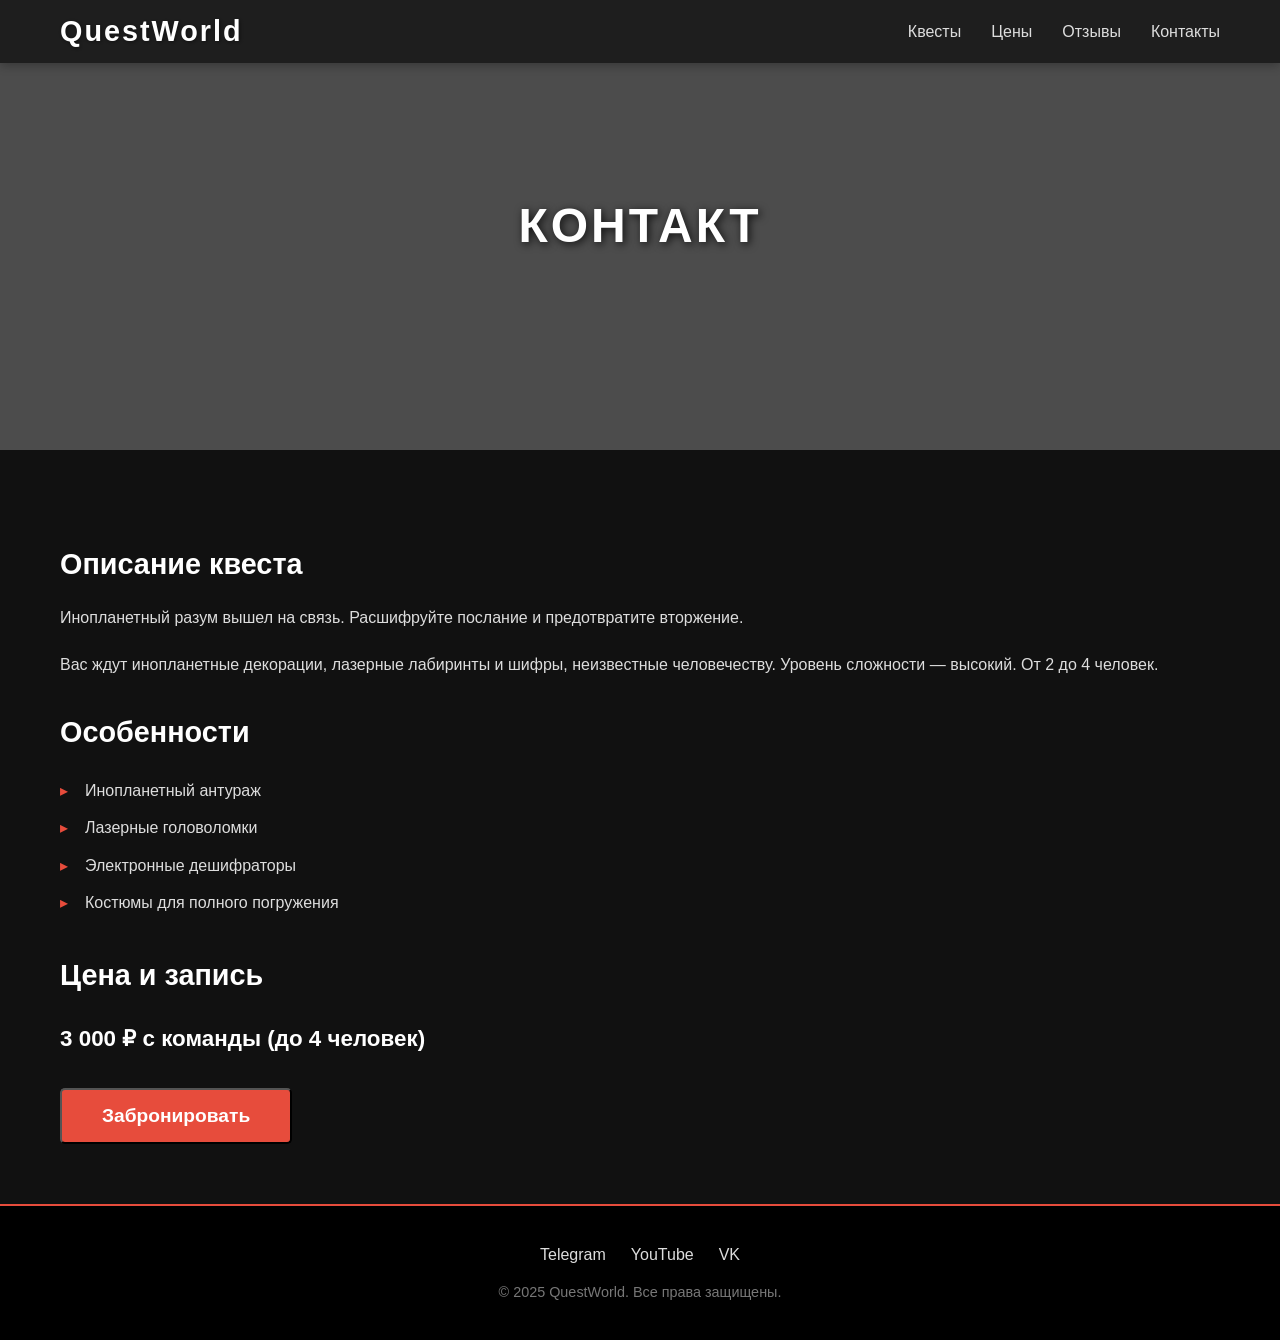
<file: quest-contact.html>
<!DOCTYPE html>
<html lang="ru">
<head>
    <link rel="icon" href="data:,">
    <meta charset="UTF-8">
    <meta name="viewport" content="width=device-width, initial-scale=1.0">
    <title>Контакт — QuestWorld</title>
    <link rel="stylesheet" href="style.css">
</head>
<body>
   <!-- НАВИГАЦИЯ -->
    <nav class="navbar">
        <div class="navbar-container">
            <a href="index.html" class="navbar-logo">QuestWorld</a>
            <ul class="navbar-menu">
                <li><a href="index.html#quests" class="navbar-link">Квесты</a></li>
                <li><a href="#cost" class="navbar-link">Цены</a></li>
                <li><a href="index.html#reviews" class="navbar-link">Отзывы</a></li>
                <li><a href="index.html#contact" class="navbar-link">Контакты</a></li>
            </ul>
    <button class="burger" id="burger">
    <span></span>
    <span></span>
    <span></span>
    </button>
        </div>
    </nav>

    <!-- ШАПКА КВЕСТА (маленький hero) -->
    <header class="quest-hero" style="background-image: url('https://images.unsplash.com/photo-1518709268805-4e9042af9f23?auto=format&fit=crop&w=600&q=80');">
        <div class="quest-hero-overlay">
            <h1 class="quest-hero-title">Контакт</h1>
        </div>
    </header>

    <!-- ОСНОВНОЙ КОНТЕНТ -->
    <main class="quest-content">
        <div class="container">
            <article class="quest-article">
                <h2>Описание квеста</h2>
                <p>Инопланетный разум вышел на связь. Расшифруйте послание и предотвратите вторжение.</p>
                <p id="cost">Вас ждут инопланетные декорации, лазерные лабиринты и шифры, неизвестные человечеству. Уровень сложности — высокий. От 2 до 4 человек.</p>
                <h2>Особенности</h2>
                <ul class="quest-features">
                    <li>Инопланетный антураж</li>
                    <li>Лазерные головоломки</li>
                    <li>Электронные дешифраторы</li>
                    <li>Костюмы для полного погружения</li>
                </ul>
                
                <h2>Цена и запись</h2>
                <p class="quest-price">3 000 ₽ с команды (до 4 человек)</p>
               <button class="hero-btn quest-btn" id="open-modal-btn">Забронировать</button>
            </article>
        </div>
    </main>

    <!-- ПОДВАЛ (точно такой же, как на главной) -->
    <footer class="footer">
        <div class="container footer-content">
            <div class="footer-social">
                <a href="#" class="footer-link">Telegram</a>
                <a href="#" class="footer-link">YouTube</a>
                <a href="#" class="footer-link">VK</a>
            </div>
            <p class="footer-copy">&copy; 2025 QuestWorld. Все права защищены.</p>
        </div>
    </footer>
    <!-- МОДАЛЬНОЕ ОКНО (ПОПАП) -->
  <div class="modal-overlay" id="modal-overlay">
    <div class="modal" id="modal">
        <button class="modal-close" id="modal-close">&times;</button>
        <h2 class="modal-title">Забронировать квест</h2>
        <form class="modal-form" action="#" method="post">
            <input type="text" placeholder="Ваше имя" class="form-input" required>
            <input type="email" placeholder="Email" class="form-input" required>
            <input type="tel" placeholder="Телефон" class="form-input" required>
            <button type="submit" class="form-btn modal-btn">Отправить заявку</button>
        </form>
    </div>
</div>
 <script src="js/script.js"></script>
</body>
</html>
</file>
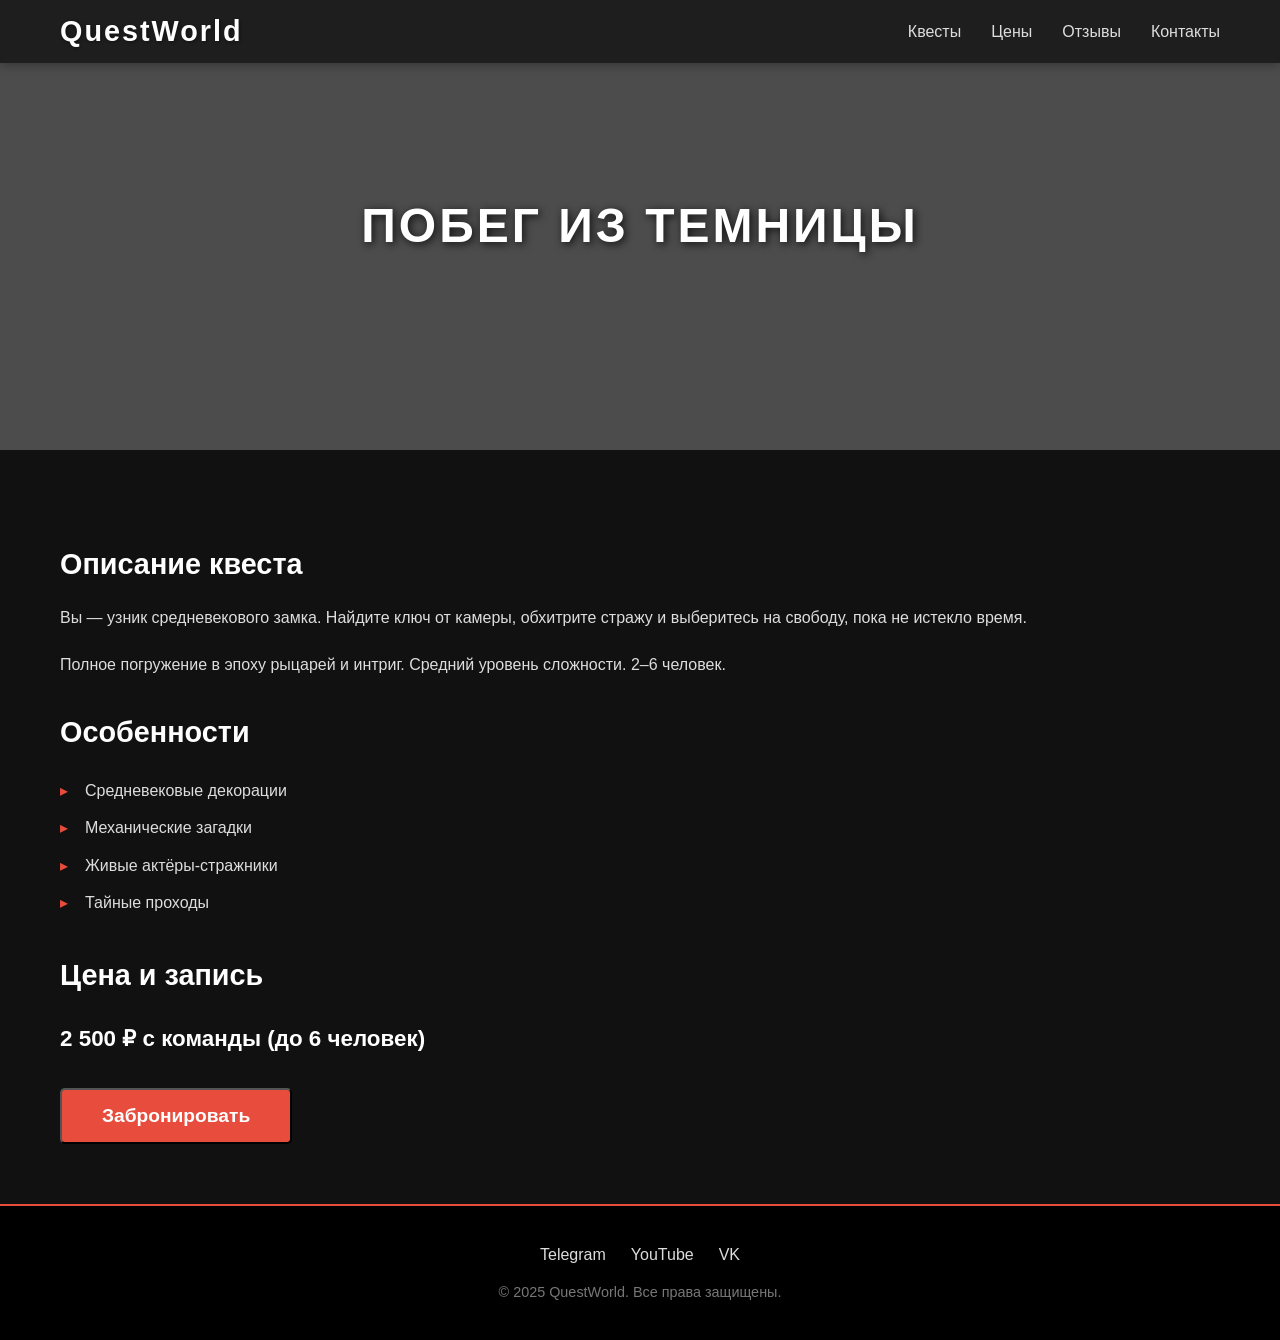
<file: quest-escape.html>
<!DOCTYPE html>
<html lang="ru">
<head>
    <link rel="icon" href="data:,">
    <meta charset="UTF-8">
    <meta name="viewport" content="width=device-width, initial-scale=1.0">
    <title>Тайна старого особняка — QuestWorld</title>
    <link rel="stylesheet" href="style.css">
</head>
<body>
   <!-- НАВИГАЦИЯ -->
   <nav class="navbar">
        <div class="navbar-container">
            <a href="index.html" class="navbar-logo">QuestWorld</a>
            <ul class="navbar-menu">
                <li><a href="index.html#quests" class="navbar-link">Квесты</a></li>
                <li><a href="#cost" class="navbar-link">Цены</a></li>
                <li><a href="index.html#reviews" class="navbar-link">Отзывы</a></li>
                <li><a href="index.html#contact" class="navbar-link">Контакты</a></li>
            </ul>
    <button class="burger" id="burger">
    <span></span>
    <span></span>
    <span></span>
    </button>
        </div>
    </nav>

    <!-- ШАПКА КВЕСТА (маленький hero) -->
    <header class="quest-hero" style="background-image: url('https://images.unsplash.com/photo-1526554850534-7c78330d5f90?auto=format&fit=crop&w=600&q=80');">
        <div class="quest-hero-overlay">
            <h1 class="quest-hero-title">Побег из темницы</h1>
        </div>
    </header>

    <!-- ОСНОВНОЙ КОНТЕНТ -->
    <main class="quest-content">
        <div class="container">
            <article class="quest-article">
                <h2>Описание квеста</h2>
                <p>Вы — узник средневекового замка. Найдите ключ от камеры, обхитрите стражу и выберитесь на свободу, пока не истекло время.</p>
                <p id="cost">Полное погружение в эпоху рыцарей и интриг. Средний уровень сложности. 2–6 человек.</p>
                
                <h2>Особенности</h2>
                <ul class="quest-features">
                    <li>Средневековые декорации</li>
                    <li>Механические загадки</li>
                    <li>Живые актёры-стражники</li>
                    <li>Тайные проходы</li>
                </ul>
                
                <h2>Цена и запись</h2>
                <p class="quest-price">2 500 ₽ с команды (до 6 человек)</p>
               <button class="hero-btn quest-btn" id="open-modal-btn">Забронировать</button>
            </article>
        </div>
    </main>

    <!-- ПОДВАЛ (точно такой же, как на главной) -->
    <footer class="footer">
        <div class="container footer-content">
            <div class="footer-social">
                <a href="#" class="footer-link">Telegram</a>
                <a href="#" class="footer-link">YouTube</a>
                <a href="#" class="footer-link">VK</a>
            </div>
            <p class="footer-copy">&copy; 2025 QuestWorld. Все права защищены.</p>
        </div>
    </footer>
    <!-- МОДАЛЬНОЕ ОКНО (ПОПАП) -->
  <div class="modal-overlay" id="modal-overlay">
    <div class="modal" id="modal">
        <button class="modal-close" id="modal-close">&times;</button>
        <h2 class="modal-title">Забронировать квест</h2>
        <form class="modal-form" action="#" method="post">
            <input type="text" placeholder="Ваше имя" class="form-input" required>
            <input type="email" placeholder="Email" class="form-input" required>
            <input type="tel" placeholder="Телефон" class="form-input" required>
            <button type="submit" class="form-btn modal-btn">Отправить заявку</button>
        </form>
    </div>
</div>
 <script src="js/script.js"></script>
</body>
</html>
</file>
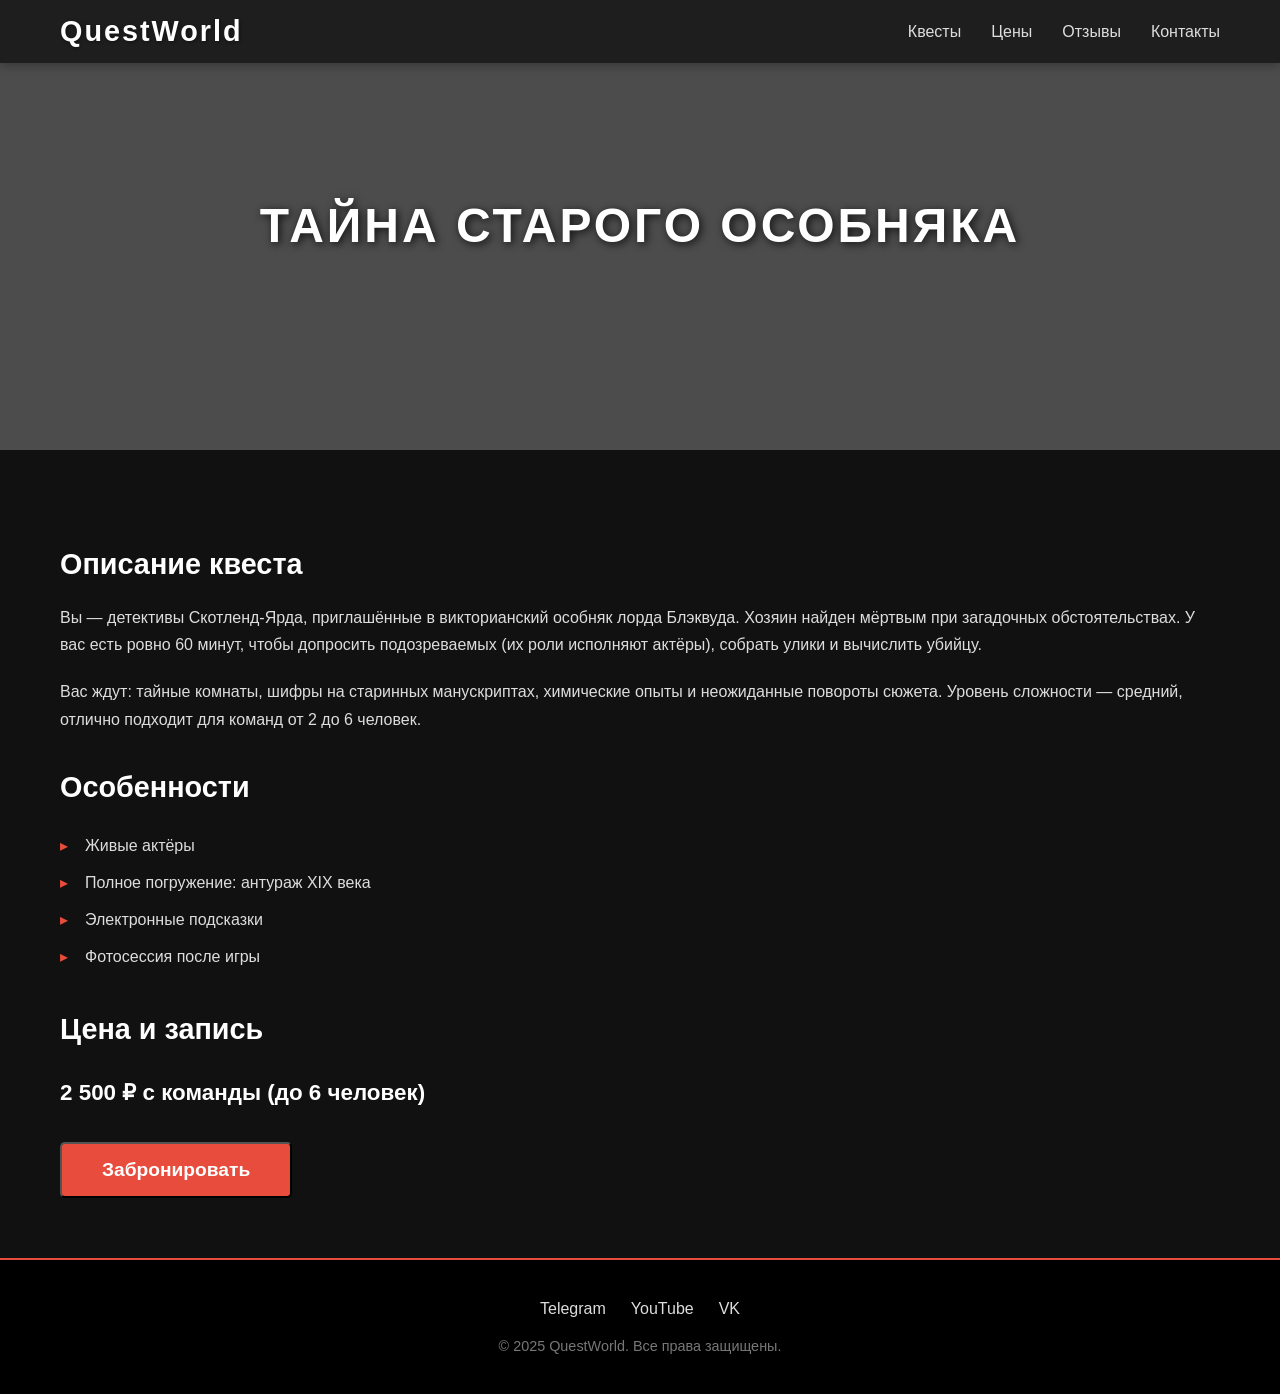
<file: quest-tayna.html>
<!DOCTYPE html>
<html lang="ru">
<head>
    <link rel="icon" href="data:,">
    <meta charset="UTF-8">
    <meta name="viewport" content="width=device-width, initial-scale=1.0">
    <title>Тайна старого особняка — QuestWorld</title>
    <link rel="stylesheet" href="style.css">
</head>
<body>
   <!-- НАВИГАЦИЯ -->
    <nav class="navbar">
        <div class="navbar-container">
            <a href="index.html" class="navbar-logo">QuestWorld</a>
            <ul class="navbar-menu">
                <li><a href="index.html#quests" class="navbar-link">Квесты</a></li>
                <li><a href="#cost" class="navbar-link">Цены</a></li>
                <li><a href="index.html#reviews" class="navbar-link">Отзывы</a></li>
                <li><a href="index.html#contact" class="navbar-link">Контакты</a></li>
            </ul>
    <button class="burger" id="burger">
    <span></span>
    <span></span>
    <span></span>
    </button>
        </div>
    </nav>

    <!-- ШАПКА КВЕСТА (маленький hero) -->
    <header class="quest-hero" style="background-image: url('https://images.unsplash.com/photo-1511512578047-dfb367046420?auto=format&fit=crop&w=1350&q=80');">
        <div class="quest-hero-overlay">
            <h1 class="quest-hero-title">Тайна старого особняка</h1>
        </div>
    </header>

    <!-- ОСНОВНОЙ КОНТЕНТ -->
    <main class="quest-content">
        <div class="container">
            <article class="quest-article">
                <h2>Описание квеста</h2>
                <p>Вы — детективы Скотленд-Ярда, приглашённые в викторианский особняк лорда Блэквуда. Хозяин найден мёртвым при загадочных обстоятельствах. У вас есть ровно 60 минут, чтобы допросить подозреваемых (их роли исполняют актёры), собрать улики и вычислить убийцу.</p>
                <p id="cost">Вас ждут: тайные комнаты, шифры на старинных манускриптах, химические опыты и неожиданные повороты сюжета. Уровень сложности — средний, отлично подходит для команд от 2 до 6 человек.</p>
                
                <h2>Особенности</h2>
                <ul class="quest-features">
                    <li>Живые актёры</li>
                    <li>Полное погружение: антураж XIX века</li>
                    <li>Электронные подсказки</li>
                    <li>Фотосессия после игры</li>
                </ul>
                
                <h2>Цена и запись</h2>
                <p class="quest-price">2 500 ₽ с команды (до 6 человек)</p>
               <button class="hero-btn quest-btn" id="open-modal-btn">Забронировать</button>
            </article>
        </div>
    </main>

    <!-- ПОДВАЛ (точно такой же, как на главной) -->
    <footer class="footer">
        <div class="container footer-content">
            <div class="footer-social">
                <a href="#" class="footer-link">Telegram</a>
                <a href="#" class="footer-link">YouTube</a>
                <a href="#" class="footer-link">VK</a>
            </div>
            <p class="footer-copy">&copy; 2025 QuestWorld. Все права защищены.</p>
        </div>
    </footer>
    <!-- МОДАЛЬНОЕ ОКНО (ПОПАП) -->
  <div class="modal-overlay" id="modal-overlay">
    <div class="modal" id="modal">
        <button class="modal-close" id="modal-close">&times;</button>
        <h2 class="modal-title">Забронировать квест</h2>
        <form class="modal-form" action="#" method="post">
            <input type="text" placeholder="Ваше имя" class="form-input" required>
            <input type="email" placeholder="Email" class="form-input" required>
            <input type="tel" placeholder="Телефон" class="form-input" required>
            <button type="submit" class="form-btn modal-btn">Отправить заявку</button>
        </form>
    </div>
</div>
 <script src="js/script.js"></script>
</body>
</html>
</file>
<file: style.css>
/* Убираем все стандартные отступы у элементов */
* {
    margin: 0;
    padding: 0;
    box-sizing: border-box;
}

body {
    font-family: 'Segoe UI', Tahoma, Geneva, Verdana, sans-serif;
}

html {
  scroll-behavior: smooth;
}

/* ========== НАВИГАЦИОННАЯ ПАНЕЛЬ ========== */

.navbar {
    /* Фиксация: меню всегда висит сверху, не двигается при скролле */
    position: fixed;
    top: 0;
    left: 0;
    width: 100%;
    
    /* Полупрозрачный чёрный фон — основа */
    background-color: rgba(0, 0, 0, 0.6);
    
    /* ↓ МАГИЧЕСКАЯ СТРОКА ↓ */
    /* Размывает всё, что находится под меню.
       Так сквозь фон не будут пробиваться детали картинки,
       и меню станет визуально однородным. */
    backdrop-filter: blur(10px);
    /* Для Safari и старых браузеров — префиксная версия */
    -webkit-backdrop-filter: blur(10px);
    
    /* Гарантирует, что меню всегда над другими элементами */
    z-index: 100;
    
    /* Внутренние отступы сверху и снизу, чтобы меню не было узким */
    padding: 15px 0;
    
    /* Лёгкая тень для отделения от страницы */
    box-shadow: 0 2px 10px rgba(0, 0, 0, 0.3);
}

.navbar-container {
    /* Ограничитель ширины и центрирование */
    max-width: 1200px;
    margin: 0 auto;   /* Автоматические боковые отступы = центр */
    padding: 0 20px;  /* Немного воздуха по краям на маленьких экранах */
    
    /* Flex-контейнер: логотип и меню в строку */
    display: flex;
    justify-content: space-between; /* Логотип слева, меню справа */
    align-items: center;           /* Выравнивание по вертикали */
}

.navbar-logo {
    color: white;
    text-decoration: none;   /* Убираем подчёркивание у ссылки-логотипа */
    font-size: 1.8rem;
    font-weight: bold;
    letter-spacing: 2px;     /* Расстояние между буквами */
    text-shadow: 1px 1px 4px rgba(0,0,0,0.5); /* Тень для читаемости */
    transition: 0.3s;
}

.navbar-logo:hover {
    color: #e74c3c; /* При наведении логотип станет красным — как кнопка */
}

.navbar-menu {
    list-style: none;  /* Убираем маркеры (точки) у пунктов списка */
    display: flex;     /* Пункты меню выстраиваются в одну строку */
    gap: 30px;         /* Расстояние между соседними ссылками */
    margin: 0;
    padding: 0;
}

.navbar-link {
    color: #ddd;               /* Светло-серый текст */
    text-decoration: none;     /* Без подчёркивания */
    font-size: 1rem;
    font-weight: 500;
    transition: 0.3s;          /* Плавное изменение цвета */
    padding: 5px 0;            /* Чуть-чуть расширяем область клика */
    position: relative;
}

/* Декоративная полоска под ссылкой при наведении */
.navbar-link::after {
    content: '';                /* Обязательно для псевдоэлемента */
    position: absolute;
    bottom: 0;
    left: 0;
    width: 0%;
    height: 2px;
    background-color: #e74c3c; /* Красная полоска */
    transition: width 0.3s;    /* Анимируется ширина */
}

.navbar-link:hover {
    color: #fff;               /* Ярко-белый при наведении */
}

.navbar-link:hover::after {
    width: 100%;               /* Полоска расширяется на всю ширину */
}

/* ========== БУРГЕР-МЕНЮ ========== */
.burger {
    display: none;            /* Скрыт на десктопе */
    flex-direction: column;
    justify-content: space-between;
    width: 30px;
    height: 20px;
    background: none;
    border: none;
    cursor: pointer;
    padding: 0;
    z-index: 101;             /* Поверх остального */
}

.burger span {
    display: block;
    width: 100%;
    height: 3px;
    background-color: white;
    border-radius: 2px;
    transition: transform 0.3s, opacity 0.3s;
}

/* Анимация бургера в активном состоянии */
.burger.active span:nth-child(1) {
    transform: translateY(8px) rotate(45deg);
}
.burger.active span:nth-child(2) {
    opacity: 0;
}
.burger.active span:nth-child(3) {
    transform: translateY(-8px) rotate(-45deg);
}

/* Мобильное меню */
@media (max-width: 768px) {
    .burger {
        display: flex;        /* Показываем бургер */
    }

    .navbar-menu {
        position: fixed;
        top: 0;
        right: -100%;          /* Скрыто за экраном справа */
        width: 250px;
        height: 100vh;
        background-color: rgba(0, 0, 0, 0.9);
        backdrop-filter: blur(10px);
        flex-direction: column;
        padding: 80px 30px 30px;
        gap: 25px;
        transition: right 0.3s ease;
        z-index: 100;
    }

    /* Когда меню открыто */
    .navbar-menu.active {
        right: 0;
    }
}

/* ---------- БЛОК HERO ---------- */
.hero {
    /* Занимает 100% высоты экрана пользователя */
    height: 100vh;
    
    /* Фон: наложение тёмной плёнки поверх картинки для контраста текста */
    background: linear-gradient(rgba(0, 0, 0, 0.6), rgba(0, 0, 0, 0.6)), 
                url('https://images.unsplash.com/photo-1511512578047-dfb367046420?auto=format&fit=crop&w=1350&q=80');
    background-size: cover;
    background-position: center;
    
    /* Включаем Flexbox (главный инструмент для выравнивания) */
    display: flex;
    justify-content: center; /* По горизонтали в центр */
    align-items: center;     /* По вертикали в центр */
    text-align: center;
    color: white;
    padding: 20px;
}

.hero-content {
    max-width: 800px; /* Чтобы текст не размазывался на широких экранах */
}

.hero-title {
    font-size: 4rem;          /* Огромный текст */
    text-transform: uppercase; /* Все буквы большие */
    letter-spacing: 4px;
    margin-bottom: 15px;
    text-shadow: 2px 2px 8px rgba(0,0,0,0.8); /* Тень для читаемости */
}

.hero-subtitle {
    font-size: 1.4rem;
    font-weight: 300; /* Тонкое начертание */
    margin-bottom: 30px;
    line-height: 1.5;
}

.hero-btn {
    display: inline-block;
    padding: 15px 40px;
    background-color: #e74c3c; /* Красный цвет, как у кнопки тревоги */
    color: white;
    text-decoration: none; /* Убираем подчёркивание у ссылки */
    font-size: 1.2rem;
    font-weight: bold;
    border-radius: 5px;     /* Скругляем углы */
    transition: 0.3s;       /* Плавная анимация */
}

/* Эффект при наведении курсора */
.hero-btn:hover {
    background-color: #c0392b; /* Темнеет */
    transform: translateY(-3px); /* Приподнимается */
}
/* ========== СЕКЦИЯ КВЕСТОВ ========== */

.quests {
    background-color: #111;      /* Почти чёрный фон */
    padding: 80px 0;            /* Отступы сверху и снизу (80px), слева/справа — 0 */
}

.container {
    max-width: 1200px;
    margin: 0 auto;
    padding: 0 20px;
}

.section-title {
    text-align: center;
    color: white;
    font-size: 2.5rem;
    margin-bottom: 50px;
    text-transform: uppercase;
    letter-spacing: 2px;
    position: relative;
}

/* Декоративная полоска под заголовком */
.section-title::after {
    content: '';
    display: block;
    width: 100px;
    height: 3px;
    background-color: #e74c3c;
    margin: 15px auto 0;
}

/* ===== СЕТКА (CSS GRID) ===== */
.quests-grid {
    display: grid;
    /* Магия Grid: создаём 3 колонки равной ширины.
       repeat(3, 1fr) = 3 раза по одной фракции доступного пространства */
    grid-template-columns: repeat(3, 1fr);
    gap: 30px;                 /* Расстояние между карточками */
}

/* ===== КАРТОЧКА ===== */
.quest-card {
    background-color: #1c1c1c; /* Тёмный фон карточки */
    border-radius: 8px;        /* Скруглённые углы */
    overflow: hidden;          /* Всё, что вылезает за границы, обрезается
                                  (нужно, чтобы img не выходил за радиусы) */
    box-shadow: 0 5px 15px rgba(0,0,0,0.3);
    transition: transform 0.3s, box-shadow 0.3s;
}

.quest-card:hover {
    transform: translateY(-10px); /* Карточка приподнимается */
    box-shadow: 0 15px 30px rgba(0,0,0,0.5);
}

/* Изображение внутри карточки */
.quest-card-img {
    width: 100%;
    height: 250px;         /* Фиксированная высота */
    object-fit: cover;     /* Картинка заполняет блок, обрезая лишнее,
                              сохраняя пропорции. Как background-size: cover, но для img */
    display: block;
}

/* Тело карточки (текст и кнопка) */
.quest-card-body {
    padding: 25px;
}

.quest-card-title {
    color: white;
    font-size: 1.4rem;
    margin-bottom: 12px;
}

.quest-card-desc {
    color: #ccc;
    font-size: 0.95rem;
    line-height: 1.6;
    margin-bottom: 20px;
}

.quest-card-btn {
    display: inline-block;
    padding: 10px 25px;
    background-color: #e74c3c;
    color: white;
    text-decoration: none;
    border-radius: 5px;
    font-size: 0.9rem;
    font-weight: bold;
    transition: background-color 0.3s, transform 0.2s;
}

.quest-card-btn:hover {
    background-color: #c0392b;
    transform: scale(1.05); /* Лёгкое увеличение */
}
/* ========== ФОРМА ОБРАТНОЙ СВЯЗИ ========== */

.contact {
    background-color: #1a1a1a;  /* Чуть светлее чисто чёрного */
    padding: 80px 0;
}

.contact-form {
    max-width: 600px;
    margin: 0 auto;            /* Центрируем форму */
    text-align: left;          /* Текст внутри — слева, заголовок секции уже центрирован */
}

.form-group {
    margin-bottom: 20px;
}

.form-label {
    display: block;
    color: #ccc;
    margin-bottom: 8px;
    font-size: 0.95rem;
    font-weight: 500;
}

/* Универсальные стили для input и textarea */
.form-input,
.form-textarea {
    width: 100%;
    padding: 12px 16px;
    background-color: #2a2a2a;
    border: 1px solid #444;
    border-radius: 6px;
    color: white;
    font-size: 1rem;
    font-family: inherit;      /* Наследует шрифт от body */
    transition: border-color 0.3s, box-shadow 0.3s;
    box-sizing: border-box;
}

/* Убираем возможность растягивать textarea (опционально) */
.form-textarea {
    resize: vertical;          /* Можно менять только высоту */
}

/* Эффект при фокусе (когда поле активно) */
.form-input:focus,
.form-textarea:focus {
    outline: none;
    border-color: #e74c3c;
    box-shadow: 0 0 0 2px rgba(231, 76, 60, 0.3); /* Красное свечение */
}

/* Стили для placeholder (текст-подсказка) */
::placeholder {
    color: #888;
    font-style: italic;
}

/* Кнопка отправки */
.form-btn {
    display: inline-block;
    padding: 14px 40px;
    background-color: #e74c3c;
    color: white;
    border: none;
    border-radius: 6px;
    font-size: 1.1rem;
    font-weight: bold;
    cursor: pointer;
    transition: background-color 0.3s, transform 0.2s;
    width: 100%;               /* На мобильных — во всю ширину */
}

.form-btn:hover {
    background-color: #c0392b;
    transform: scale(1.02);
}
/* ========== ПОДВАЛ (FOOTER) ========== */

.footer {
    background-color: #000;        /* Абсолютно чёрный фон */
    color: #999;                  /* Приглушённый серый текст */
    padding: 40px 0;              /* Отступы сверху и снизу */
    border-top: 2px solid #e74c3c; /* Красная полоса-разделитель сверху */
}

.footer-content {
    max-width: 1200px;
    margin: 0 auto;
    padding: 0 20px;
    text-align: center;
}

/* Блок с соцсетями */
.footer-social {
    display: flex;
    justify-content: center;   /* Иконки в центре */
    gap: 25px;                 /* Расстояние между ссылками */
    margin-bottom: 20px;
}

/* Стили для ссылок-соцсетей (пока без иконок, просто текст) */
.footer-link {
    color: #ddd;
    text-decoration: none;
    font-size: 1rem;
    font-weight: 500;
    transition: color 0.3s;
}

.footer-link:hover {
    color: #e74c3c;            /* При наведении краснеет, как кнопка */
}

/* Копирайт */
.footer-copy {
    font-size: 0.9rem;
    margin: 0;
    color: #777;
}
/* ========== СТРАНИЦА КВЕСТА ========== */

/* Маленький hero */
.quest-hero {
    height: 50vh;                /* Половина экрана */
    background-size: cover;
    background-position: center;
    position: relative;
    display: flex;
    align-items: center;
    justify-content: center;
}

/* Затемняющий слой */
.quest-hero-overlay {
    /* Можно задать отдельный div с фоном, но проще через псевдоэлемент */
    /* Мы поступим иначе: используем абсолютное позиционирование для overlay */
    position: absolute;
    top: 0;
    left: 0;
    width: 100%;
    height: 100%;
    background: linear-gradient(rgba(0,0,0,0.7), rgba(0,0,0,0.7));
    display: flex;
    align-items: center;
    justify-content: center;
}

/* Заголовок внутри overlay */
.quest-hero-title {
    color: white;
    font-size: 3rem;
    text-transform: uppercase;
    letter-spacing: 3px;
    text-shadow: 2px 2px 8px rgba(0,0,0,0.8);
    margin: 0;
    position: relative; /* чтобы не уехать */
    z-index: 2;
}

/* Контентная часть */
.quest-content {
    background-color: #111;
    padding: 60px 0;
    color: #ddd;
    line-height: 1.7;
}

.quest-article h2 {
    color: white;
    font-size: 1.8rem;
    margin-top: 30px;
    margin-bottom: 15px;
}

.quest-article p {
    margin-bottom: 20px;
}

.quest-features {
    list-style: none;
    padding: 0;
    margin-bottom: 30px;
}

.quest-features li {
    padding: 5px 0 5px 25px;
    position: relative;
}

.quest-features li::before {
    content: '▸';
    position: absolute;
    left: 0;
    color: #e74c3c;
}

.quest-price {
    font-size: 1.4rem;
    color: white;
    font-weight: bold;
    margin: 20px 0;
}

.quest-btn {
    display: inline-block;
    margin-top: 10px;
}

/* ========== ПОПАП (МОДАЛЬНОЕ ОКНО) ========== */

.modal-overlay {
    position: fixed;
    top: 0;
    left: 0;
    width: 100%;
    height: 100%;
    background-color: rgba(0, 0, 0, 0.8); /* Тёмный фон */
    display: flex;
    align-items: center;
    justify-content: center;
    z-index: 200;               /* Поверх всего */
    
    /* По умолчанию попап скрыт */
    opacity: 0;
    pointer-events: none;      /* Не пропускает клики */
    transition: opacity 0.3s;
}

/* Класс, который будет добавлять JavaScript */
.modal-overlay.active {
    opacity: 1;
    pointer-events: auto;
}

.modal {
    background-color: #1c1c1c;
    border-radius: 8px;
    padding: 40px;
    max-width: 500px;
    width: 90%;
    position: relative;
    box-shadow: 0 10px 30px rgba(0,0,0,0.5);
    border: 1px solid #333;
}

.modal-close {
    position: absolute;
    top: 10px;
    right: 15px;
    background: none;
    border: none;
    color: #999;
    font-size: 2rem;
    cursor: pointer;
    transition: color 0.3s;
    line-height: 1;
}

.modal-close:hover {
    color: #e74c3c;
}

.modal-title {
    color: white;
    margin-top: 0;
    margin-bottom: 25px;
    font-size: 1.8rem;
    text-align: center;
}

.modal-form .form-input {
    margin-bottom: 15px;
}

.modal-btn {
    margin-top: 10px;
}
/* ========== FAQ (АККОРДЕОН) ========== */

.faq {
    background-color: #111;
    padding: 80px 0;
}

.faq-list {
    max-width: 800px;
    margin: 0 auto;
}

/* Элемент списка (вопрос + ответ) */
.faq-item {
    border-bottom: 1px solid #333; /* Разделительная линия */
    margin-bottom: 0;
}

/* Кнопка-вопрос */
.faq-question {
    width: 100%;                /* Во всю ширину */
    text-align: left;           /* Текст слева */
    background: none;
    border: none;
    padding: 20px 0;
    color: white;
    font-size: 1.2rem;
    font-weight: 500;
    cursor: pointer;
    display: flex;
    justify-content: space-between; /* Вопрос слева, иконка справа */
    align-items: center;
    transition: color 0.3s;
}

.faq-question:hover {
    color: #e74c3c;
}

/* Иконка (плюс/минус) */
.faq-icon {
    font-size: 1.5rem;
    font-weight: 300;
    transition: transform 0.3s;
    flex-shrink: 0;              /* Не сжимается */
    margin-left: 15px;
}

/* Когда вопрос открыт, поворачиваем иконку на 45 градусов (получается крестик) */
.faq-item.active .faq-icon {
    transform: rotate(45deg);
}

/* Контейнер ответа */
.faq-answer {
    max-height: 0;              /* Скрыт по умолчанию */
    overflow: hidden;           /* Всё, что выходит за пределы, обрезается */
    transition: max-height 0.4s ease; /* Плавное раскрытие */
}

/* Сам текст ответа */
.faq-answer p {
    color: #ccc;
    line-height: 1.6;
    padding-bottom: 20px;
    margin: 0;
}

/* Активное состояние — JavaScript добавит класс active к faq-item,
   а мы зададим max-height достаточно большим, чтобы текст поместился */
.faq-item.active .faq-answer {
    /* 200px — примерное значение. Можно подобрать под длину текста.
       В будущем заменим на JS-расчёт высоты */
    max-height: 200px;
}
/* ========== АДАПТИВНОСТЬ ========== */

/* Планшеты: 2 карточки в ряд */
@media (max-width: 900px) {
    .quests-grid {
        grid-template-columns: repeat(2, 1fr);
    }
}

/* Телефоны: 1 карточка на всю ширину */
@media (max-width: 600px) {
    .quests-grid {
        grid-template-columns: 1fr;
    }

    .section-title {
        font-size: 2rem;
    }
}
/* ========== РАЗДЕЛ «О НАС» ========== */
.about { background-color: #111; padding: 80px 0; }
.about-grid { display: flex; align-items: center; gap: 60px; flex-wrap: wrap; }
.about-image { flex: 1 1 400px; border-radius: 8px; overflow: hidden; }
.about-img { width: 100%; height: auto; display: block; object-fit: cover; }
.about-text { flex: 1 1 400px; color: #ddd; line-height: 1.7; }
.about-title { text-align: left; margin-bottom: 25px; }
.about-title::after { margin: 15px 0 0; } /* убираем автоцентр */
.about-text p { margin-bottom: 15px; }
.about-stats { display: flex; gap: 30px; margin-top: 30px; flex-wrap: wrap; }
.stat-item { text-align: center; }
.stat-number { display: block; font-size: 2rem; font-weight: bold; color: #e74c3c; }
.stat-label { display: block; color: #999; font-size: 0.9rem; margin-top: 5px; }

/* ========== ОТЗЫВЫ ========== без колеса */
.reviews { background-color: #1a1a1a; padding: 80px 0; }
.reviews-grid { display: grid; grid-template-columns: repeat(3, 1fr); gap: 30px; }
.review-card { background-color: #222; border-radius: 8px; padding: 25px; border: 1px solid #333; transition: transform 0.3s, box-shadow 0.3s; }
.review-card:hover { transform: translateY(-5px); box-shadow: 0 10px 25px rgba(0,0,0,0.4); }
.review-header { display: flex; align-items: center; gap: 15px; margin-bottom: 15px; }
.review-avatar { width: 50px; height: 50px; border-radius: 50%; object-fit: cover; }
.review-name { color: white; font-size: 1.1rem; margin: 0 0 5px; }
.review-date { color: #888; font-size: 0.85rem; }
.review-text { color: #ccc; font-style: italic; line-height: 1.6; margin: 0; }

/* ========== КАРУСЕЛЬ ОТЗЫВОВ ========== */
.carousel {
  position: relative;
  height: 400px; /* достаточная высота для карточек */
  perspective: 1000px;
  overflow: hidden; /* скрываем вылезающие части */
}

.review-card {
  position: absolute;
  top: 50%;
  left: 50%;
  width: 300px; /* фиксированная ширина для постоянства */
  max-width: 80%;
  padding: 25px;
  background-color: #222;
  border: 1px solid #333;
  border-radius: 8px;
  transition: all 0.5s ease;
  transform-origin: center center;
  backface-visibility: hidden; /* скрываем обратную сторону при повороте */
}

/* Центральный слайд */
.review-card.active {
  transform: translate(-50%, -50%) scale(1) rotateY(0deg);
  opacity: 1;
  z-index: 3;
}

/* Левый слайд */
.review-card.left {
  transform: translate(-150%, -50%) scale(0.8) rotateY(-25deg);
  opacity: 0.7;
  z-index: 2;
}

/* Правый слайд */
.review-card.right {
  transform: translate(50%, -50%) scale(0.8) rotateY(25deg);
  opacity: 0.7;
  z-index: 2;
}

/* Скрытые слайды */
.review-card.hidden {
  transform: translate(-50%, -50%) scale(0.6) rotateY(0deg);
  opacity: 0;
  z-index: 1;
  pointer-events: none;
}

/* Кнопки-стрелки */
.carousel-btn {
  position: absolute;
  top: 50%;
  transform: translateY(-50%);
  background: rgba(0,0,0,0.6);
  border: 1px solid #e74c3c;
  color: white;
  font-size: 1.5rem;
  width: 40px;
  height: 40px;
  border-radius: 50%;
  cursor: pointer;
  z-index: 10;
  display: flex;
  align-items: center;
  justify-content: center;
  line-height: 1;
  transition: background 0.3s;
}
.carousel-btn:hover { background: #e74c3c; }

.carousel-prev { left: 10px; }
.carousel-next { right: 10px; }

/* Адаптивность (добавь к уже существующим @media) */
@media (max-width: 900px) {
    .reviews-grid { grid-template-columns: repeat(2, 1fr); }
}
@media (max-width: 600px) {
    .reviews-grid { grid-template-columns: 1fr; }
}
@media (max-width: 600px) {
    .about-grid {
        gap: 30px;
    }
    .stat-number {
        font-size: 1.5rem;
    }
}
@media (max-width: 600px) {
    .faq, .contact, .about, .reviews {
        padding: 50px 0;
    }
    .section-title {
        font-size: 2rem;
    }
}
@media (max-width: 600px) {
    .hero-title {
        font-size: 2.5rem;
    }
    .hero-subtitle {
        font-size: 1rem;
    }
}
</file>
